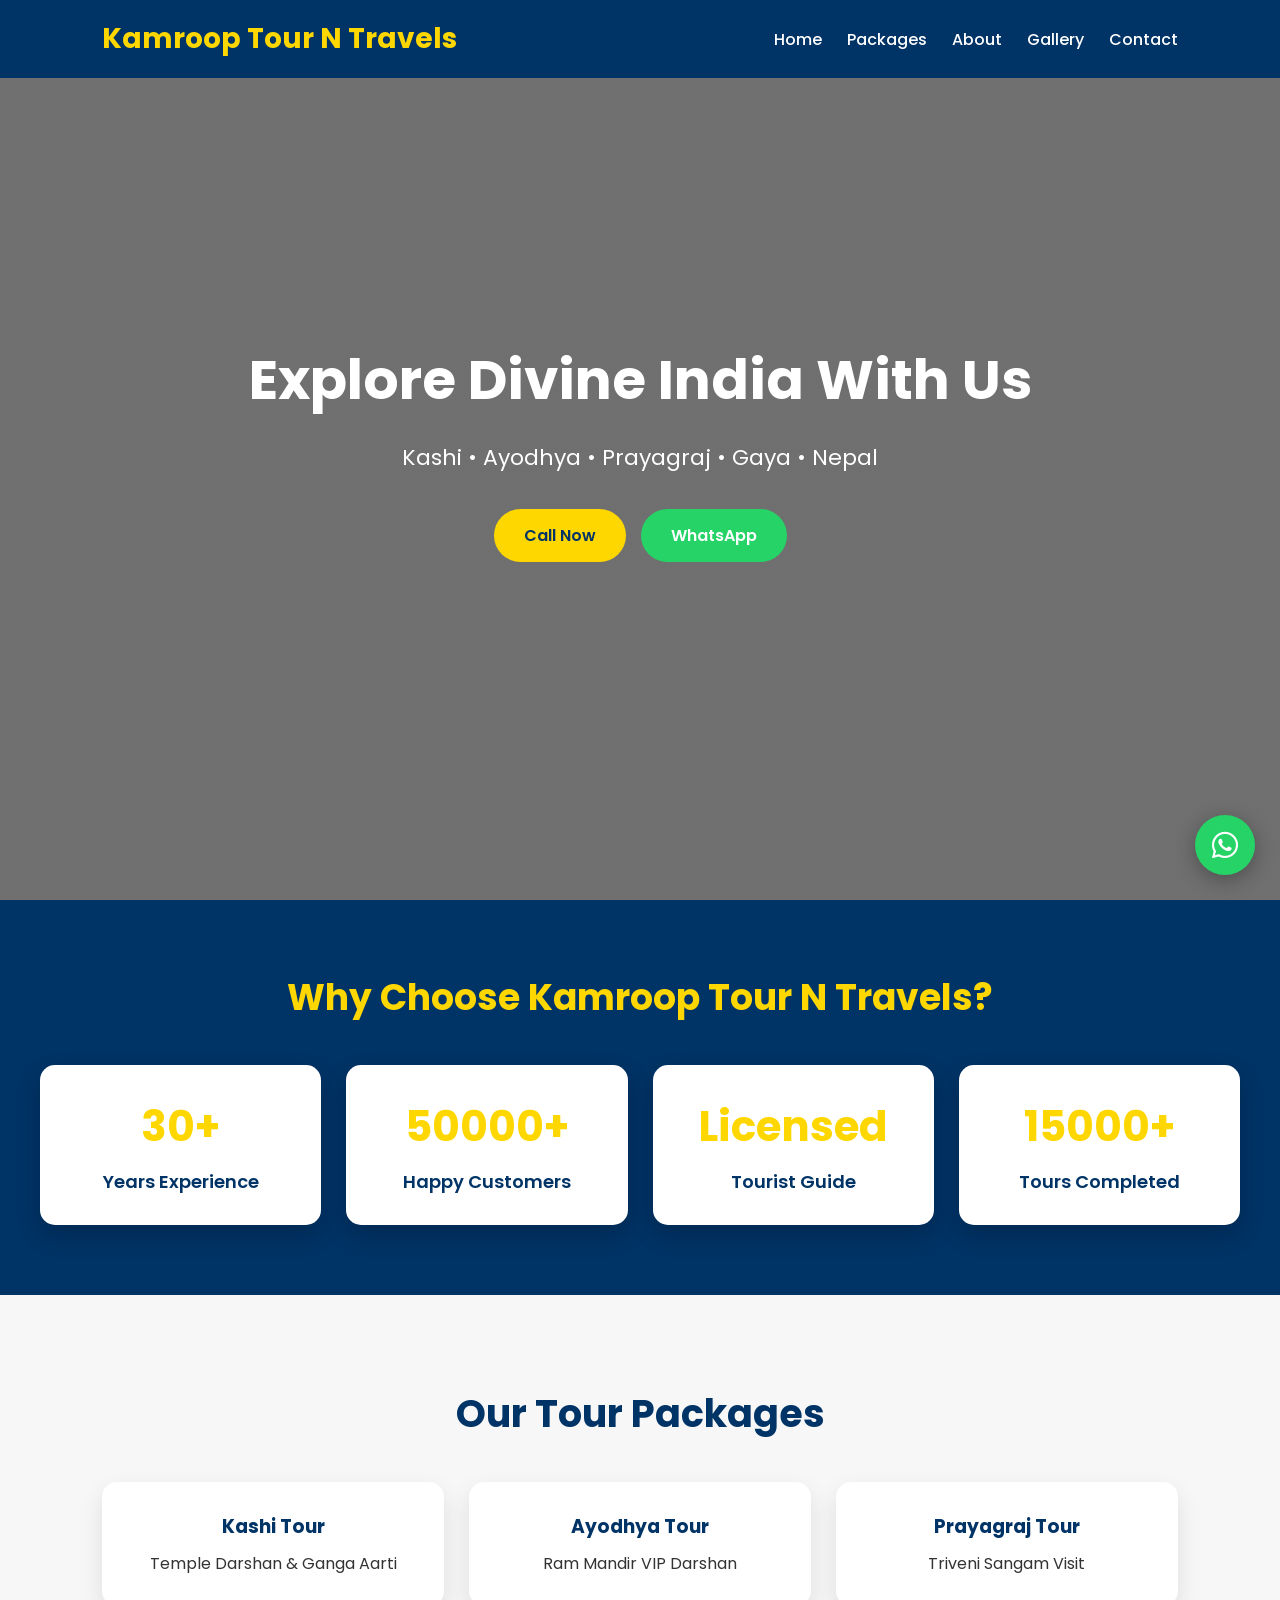
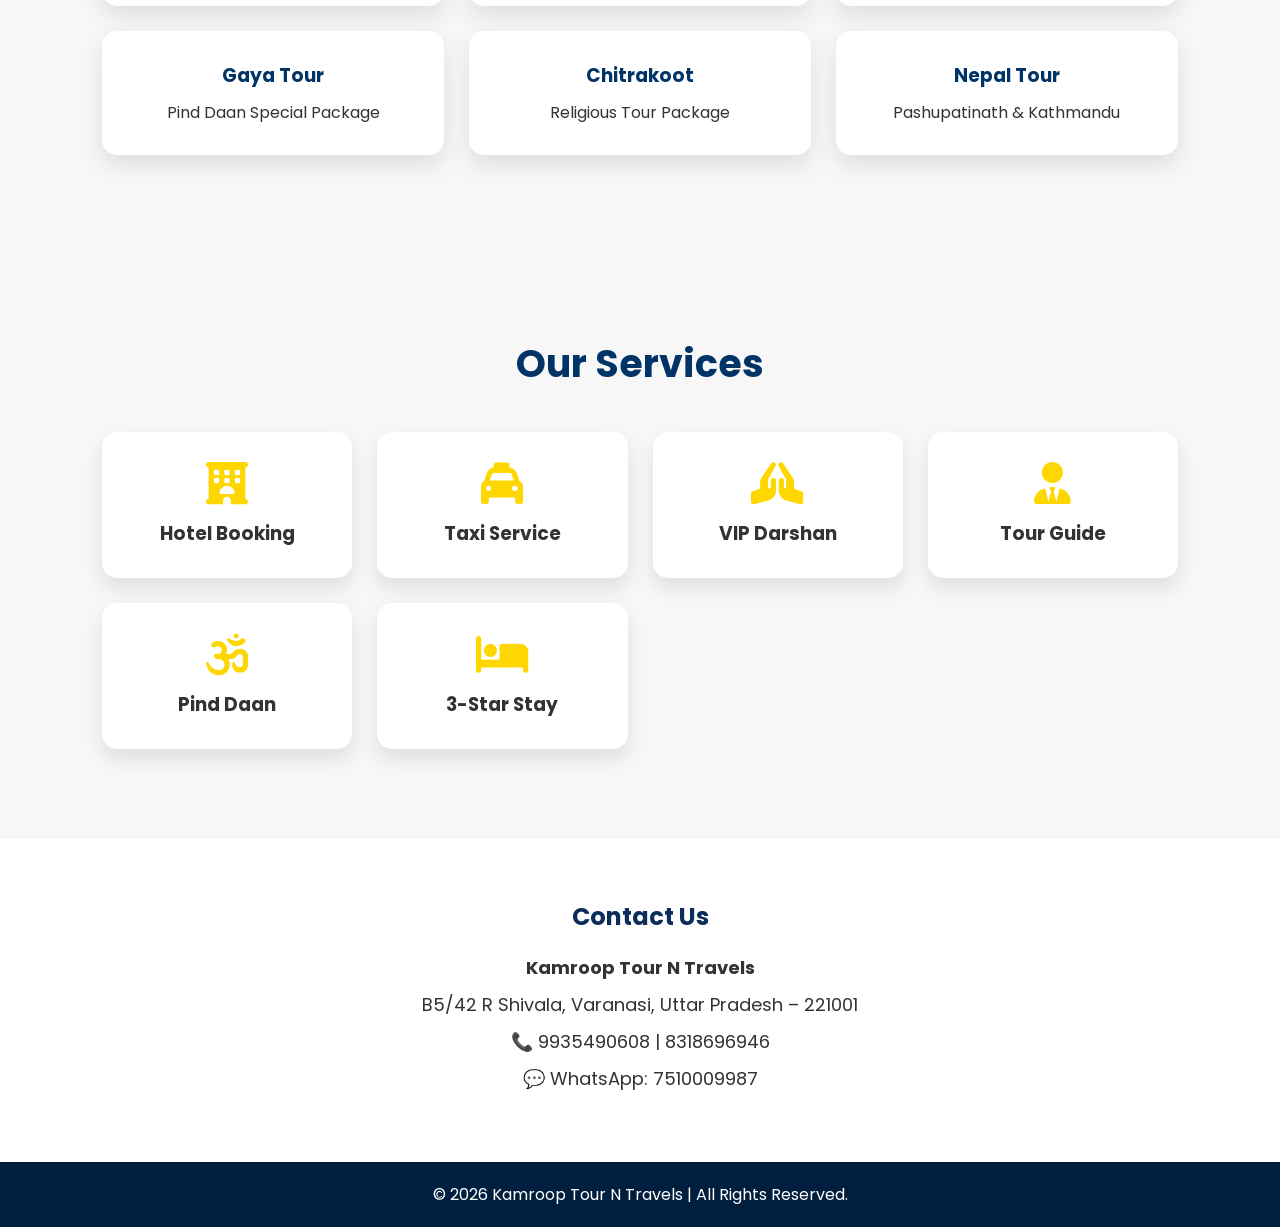
<file: index.html>
<!DOCTYPE html>
<html lang="en">
<head>
<meta charset="UTF-8">
<meta name="viewport" content="width=device-width, initial-scale=1.0">
<title>Kamroop Tour N Travels</title>

<link rel="stylesheet" href="style.css">

<link rel="preconnect" href="https://fonts.googleapis.com">
<link href="https://fonts.googleapis.com/css2?family=Poppins:wght@300;400;500;600;700&display=swap" rel="stylesheet">

<link rel="stylesheet"
href="https://cdnjs.cloudflare.com/ajax/libs/font-awesome/6.5.1/css/all.min.css">
</head>

<body>

<header>
<nav class="navbar">

<div class="logo">
<h2>Kamroop Tour N Travels</h2>
</div>

<ul class="nav-links">
<li><a href="index.html">Home</a></li>
<li><a href="packages.html">Packages</a></li>
<li><a href="about.html">About</a></li>
<li><a href="gallery.html">Gallery</a></li>
<li><a href="contact.html">Contact</a></li>
</ul>

</nav>
</header>

<section class="hero">

<div class="hero-content">

<h1>Explore Divine India With Us</h1>

<p>
Kashi • Ayodhya • Prayagraj • Gaya • Nepal
</p>

<div class="hero-buttons">

<a href="tel:9935490608" class="btn">
Call Now
</a>

<a href="https://wa.me/917510009987" class="btn whatsapp">
WhatsApp
</a>

</div>

</div>

</section>

  <!-- Trust Section Start -->

<section class="trust">

<h2>Why Choose Kamroop Tour N Travels?</h2>

<div class="trust-container">

<div class="trust-box">
<h1>30+</h1>
<p>Years Experience</p>
</div>

<div class="trust-box">
<h1>50000+</h1>
<p>Happy Customers</p>
</div>

<div class="trust-box">
<h1>Licensed</h1>
<p>Tourist Guide</p>
</div>

<div class="trust-box">
<h1>15000+</h1>
<p>Tours Completed</p>
</div>

</div>

</section>

<!-- Trust Section End -->

<section id="packages" class="section">

<h2>Our Tour Packages</h2>

<div class="cards">

<div class="card">
<h3>Kashi Tour</h3>
<p>Temple Darshan & Ganga Aarti</p>
</div>

<div class="card">
<h3>Ayodhya Tour</h3>
<p>Ram Mandir VIP Darshan</p>
</div>

<div class="card">
<h3>Prayagraj Tour</h3>
<p>Triveni Sangam Visit</p>
</div>

<div class="card">
<h3>Gaya Tour</h3>
<p>Pind Daan Special Package</p>
</div>

<div class="card">
<h3>Chitrakoot</h3>
<p>Religious Tour Package</p>
</div>

<div class="card">
<h3>Nepal Tour</h3>
<p>Pashupatinath & Kathmandu</p>
</div>

</div>

</section>

<section id="services" class="section">

<h2>Our Services</h2>

<div class="service-box">

<div>
<i class="fas fa-hotel"></i>
<h3>Hotel Booking</h3>
</div>

<div>
<i class="fas fa-taxi"></i>
<h3>Taxi Service</h3>
</div>

<div>
<i class="fas fa-praying-hands"></i>
<h3>VIP Darshan</h3>
</div>

<div>
<i class="fas fa-user-tie"></i>
<h3>Tour Guide</h3>
</div>

<div>
<i class="fas fa-om"></i>
<h3>Pind Daan</h3>
</div>

<div>
<i class="fas fa-bed"></i>
<h3>3-Star Stay</h3>
</div>

</div>

</section>

<section class="contact" id="contact">

<h2>Contact Us</h2>

<p><strong>Kamroop Tour N Travels</strong></p>

<p>
B5/42 R Shivala, Varanasi,
Uttar Pradesh – 221001
</p>

<p>
📞 9935490608 | 8318696946
</p>

<p>
💬 WhatsApp: 7510009987
</p>

</section>

<a href="https://wa.me/917510009987"
class="floating-whatsapp">
<i class="fab fa-whatsapp"></i>
</a>

<footer>

<p>
© 2026 Kamroop Tour N Travels.
All Rights Reserved.
</p>

</footer>

<script src="script.js"></script>

</body>
</html>
</file>
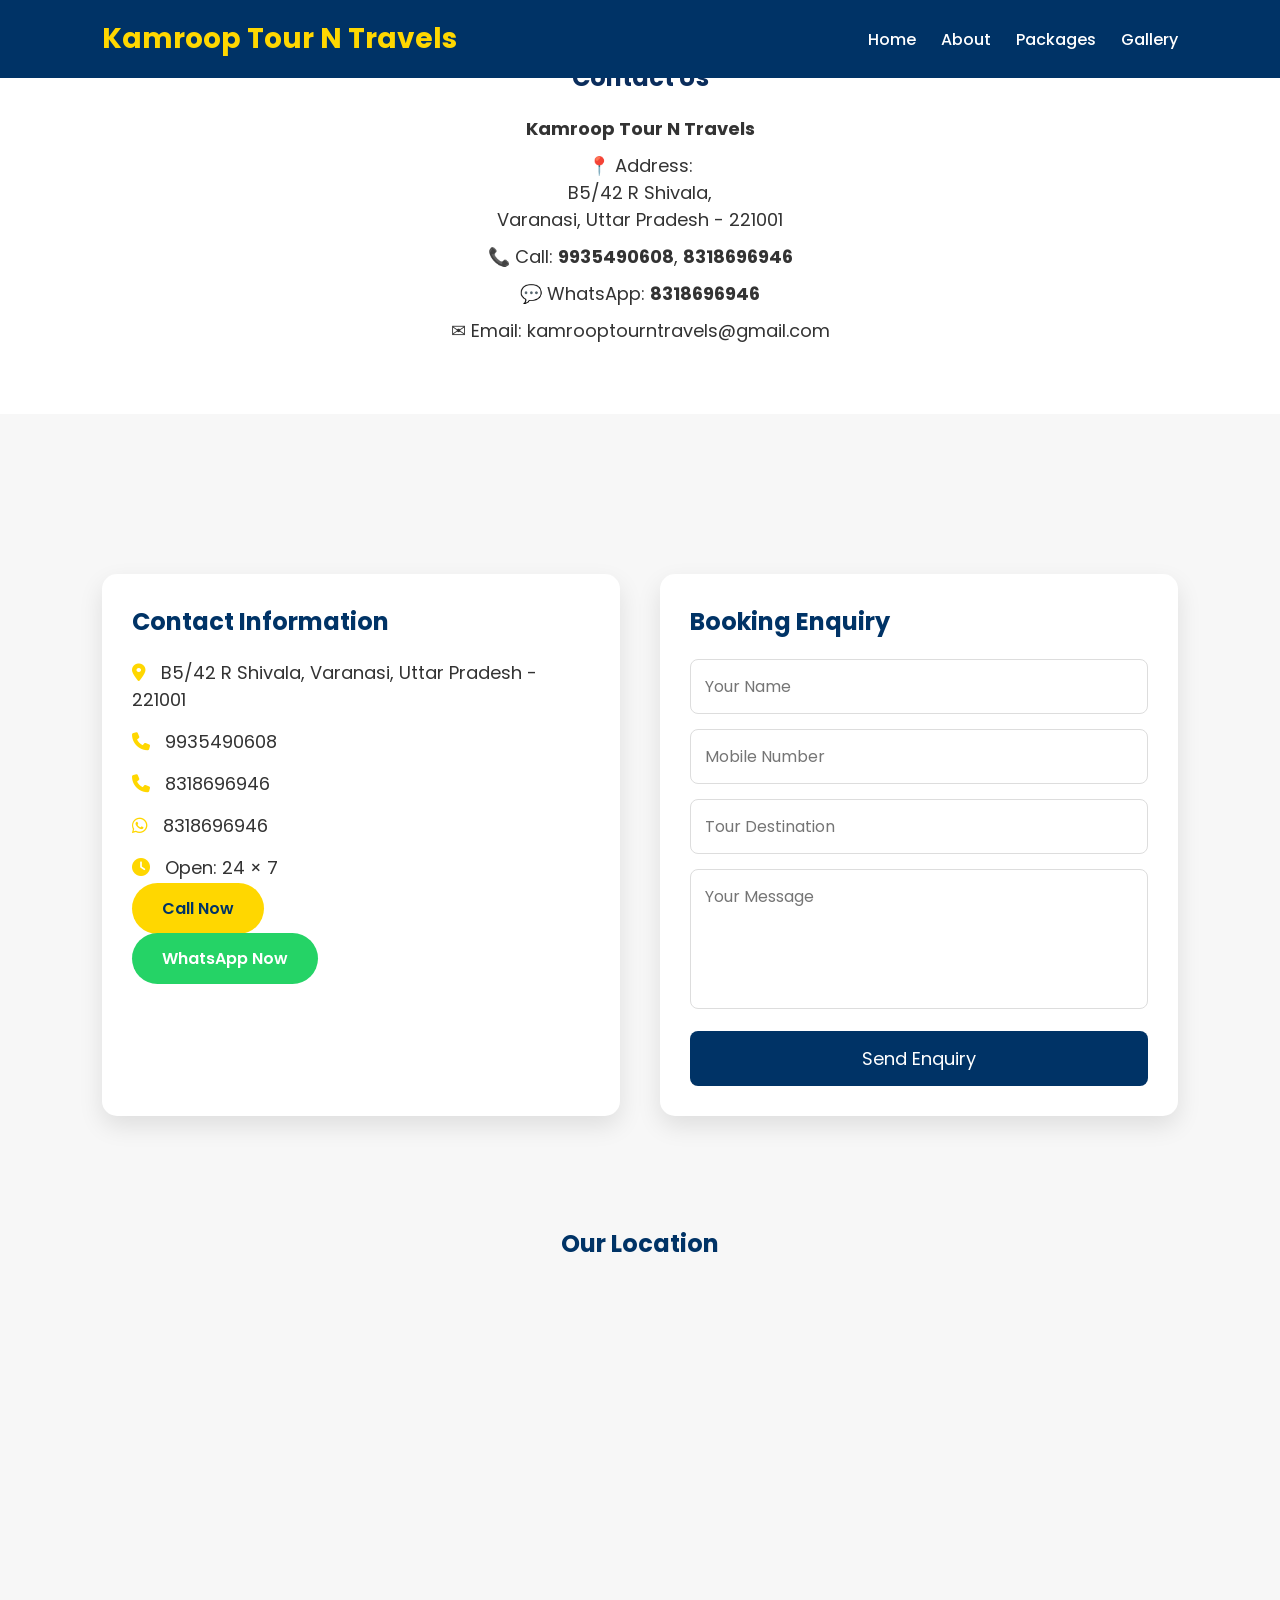
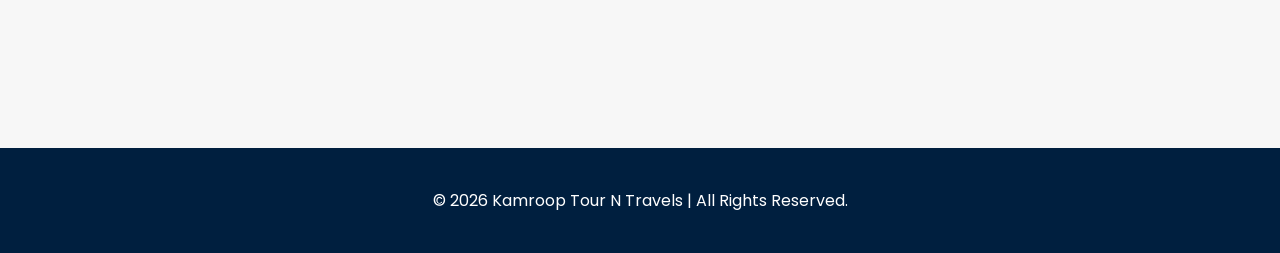
<file: contact.html>
<!DOCTYPE html>
<html lang="en">
<head>

<meta charset="UTF-8">
<meta name="viewport" content="width=device-width, initial-scale=1.0">

<title>Contact Us | Kamroop Tour N Travels</title>

<link rel="stylesheet" href="style.css">

<link href="https://fonts.googleapis.com/css2?family=Poppins:wght@300;400;600;700&display=swap" rel="stylesheet">

<link rel="stylesheet" href="https://cdnjs.cloudflare.com/ajax/libs/font-awesome/6.5.1/css/all.min.css">

<style>

.contact-page{
margin-top:100px;
padding:60px 8%;
display:grid;
grid-template-columns:1fr 1fr;
gap:40px;
}

.contact-box,
.form-box{
background:#fff;
padding:30px;
border-radius:15px;
box-shadow:0 10px 25px rgba(0,0,0,.1);
}

.contact-box h2,
.form-box h2{
color:#003366;
margin-bottom:20px;
}

.contact-box p{
margin:15px 0;
font-size:18px;
}

.contact-box i{
color:#FFD700;
margin-right:10px;
}

.form-box input,
.form-box textarea{
width:100%;
padding:14px;
margin-bottom:15px;
border:1px solid #ddd;
border-radius:8px;
font-size:16px;
}

.form-box textarea{
height:140px;
resize:none;
}

.send-btn{
background:#003366;
color:#fff;
border:none;
padding:14px;
width:100%;
border-radius:8px;
font-size:18px;
cursor:pointer;
}

.send-btn:hover{
background:#FFD700;
color:#003366;
}

.map{
padding:50px 8%;
}

iframe{
width:100%;
height:400px;
border:none;
border-radius:15px;
}

@media(max-width:768px){
.contact-page{
grid-template-columns:1fr;
}
}

</style>

</head>

<body>
<section class="contact">
    <h2>Contact Us</h2>

    <p><strong>Kamroop Tour N Travels</strong></p>

    <p>📍 Address:<br>
    B5/42 R Shivala,<br>
    Varanasi, Uttar Pradesh - 221001</p>

    <p>📞 Call:
    <a href="tel:9935490608">9935490608</a>,
    <a href="tel:8318696946">8318696946</a>
    </p>

    <p>💬 WhatsApp:
    <a href="https://wa.me/917510009987">
    8318696946
    </a>
    </p>

    <p>✉ Email:
    kamrooptourntravels@gmail.com
    </p>
</section>
  

<header>

<nav class="navbar">

<div class="logo">
<h2>Kamroop Tour N Travels</h2>
</div>

<ul class="nav-links">

<li><a href="index.html">Home</a></li>
<li><a href="about.html">About</a></li>
<li><a href="packages.html">Packages</a></li>
<li><a href="gallery.html">Gallery</a></li>

</ul>

</nav>

</header>

<section class="contact-page">

<div class="contact-box">

<h2>Contact Information</h2>

<p><i class="fas fa-map-marker-alt"></i>
B5/42 R Shivala, Varanasi, Uttar Pradesh - 221001
</p>

<p><i class="fas fa-phone"></i>
9935490608
</p>

<p><i class="fas fa-phone"></i>
8318696946
</p>

<p><i class="fab fa-whatsapp"></i>
8318696946
</p>

<p><i class="fas fa-clock"></i>
Open: 24 × 7
</p>

<a href="tel:9935490608" class="btn">
Call Now
</a>

<br><br>

<a href="https://wa.me/918318696946" class="btn whatsapp">
WhatsApp Now
</a>

</div>

<div class="form-box">

<h2>Booking Enquiry</h2>

<form>

<input type="text" placeholder="Your Name" required>

<input type="tel" placeholder="Mobile Number" required>

<input type="text" placeholder="Tour Destination">

<textarea placeholder="Your Message"></textarea>

<button class="send-btn">
Send Enquiry
</button>

</form>

</div>

</section>

<section class="map">

<h2 style="text-align:center;color:#003366;margin-bottom:30px;">
Our Location
</h2>

<iframe
src="https://maps.google.com/maps?q=Shivala%20Varanasi&t=&z=15&ie=UTF8&iwloc=&output=embed">
</iframe>

</section>

<footer>

<p style="text-align:center;padding:20px;background:#001F3F;color:white;">

© 2026 Kamroop Tour N Travels | All Rights Reserved

</p>

</footer>

<script src="script.js"></script>

</body>
</html>
</file>
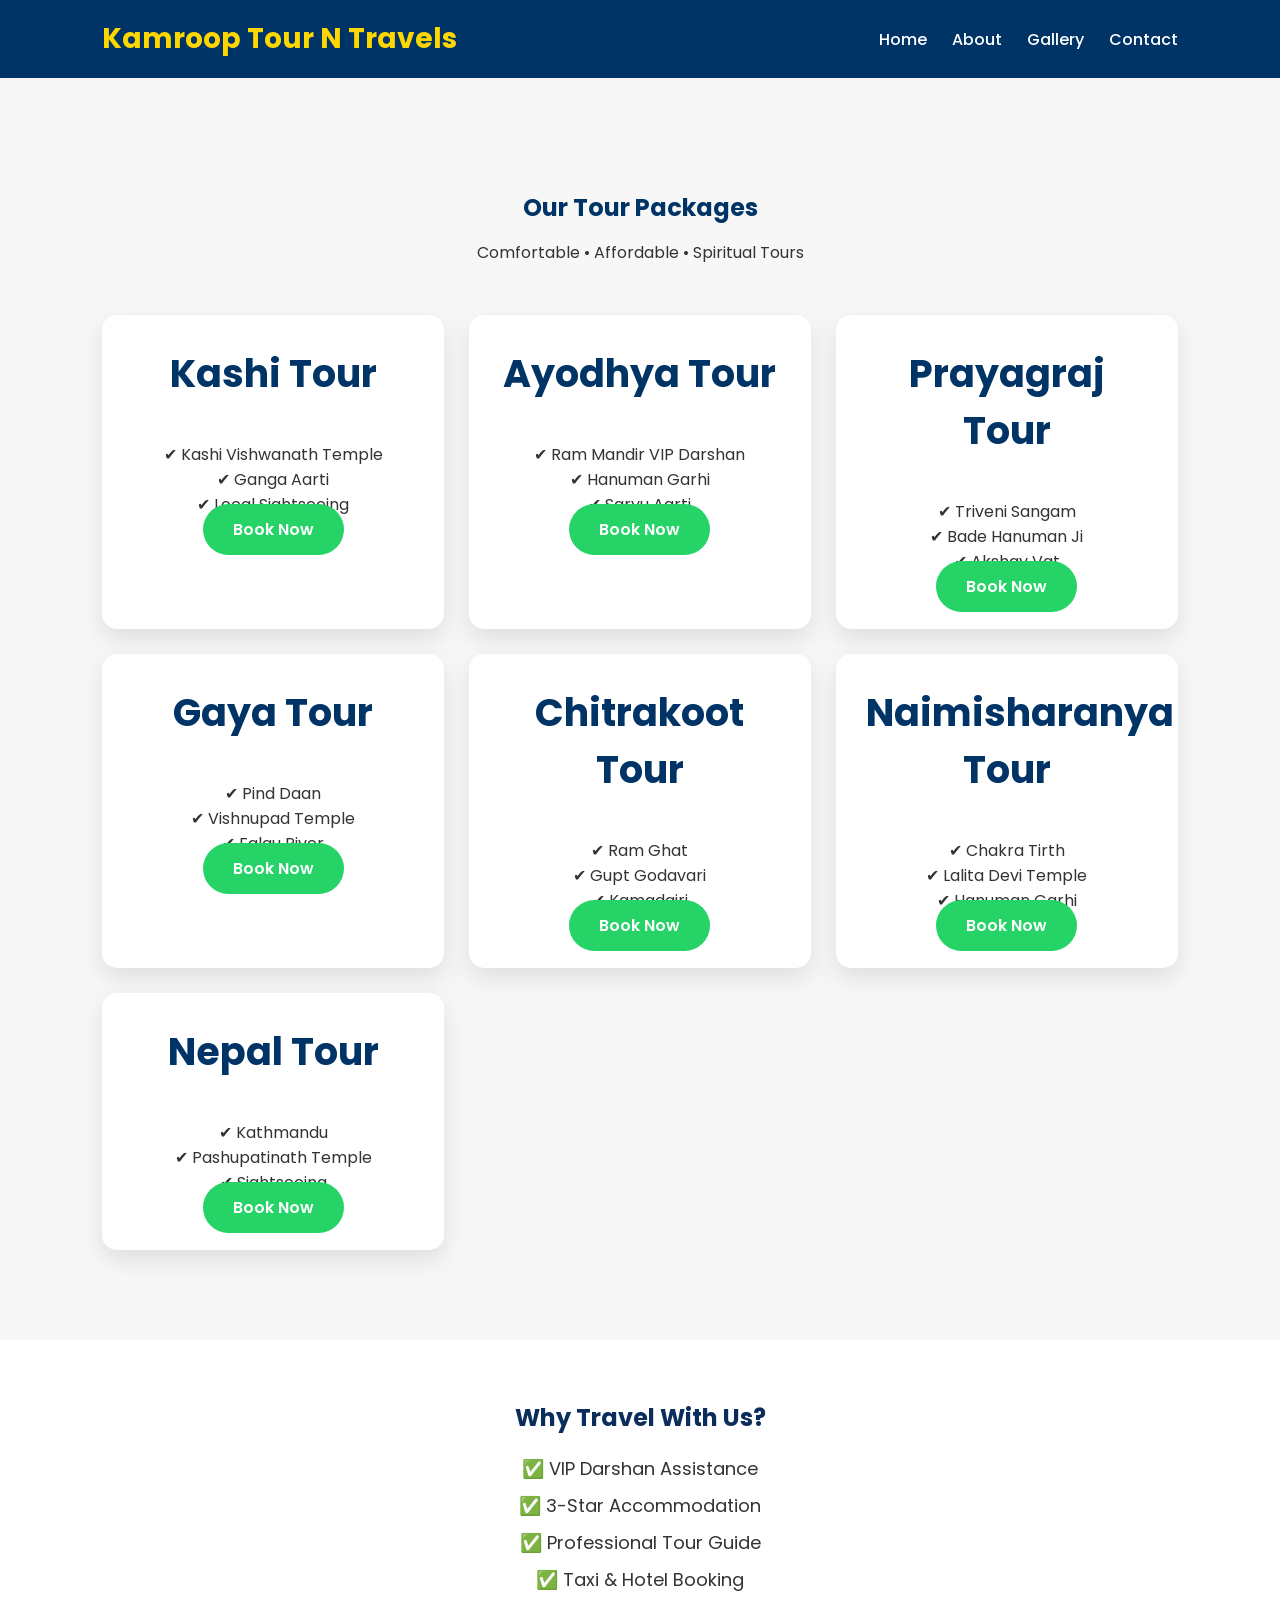
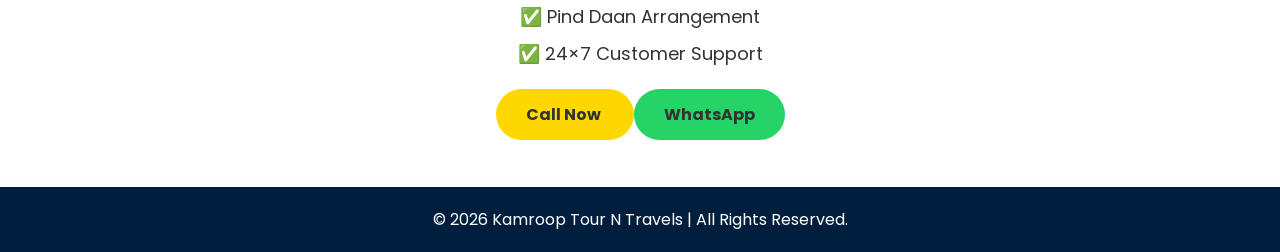
<file: packages.html>
<!DOCTYPE html>
<html lang="en">
<head>
<meta charset="UTF-8">
<meta name="viewport" content="width=device-width, initial-scale=1.0">
<title>Tour Packages | Kamroop Tour N Travels</title>

<link rel="stylesheet" href="style.css">

<link href="https://fonts.googleapis.com/css2?family=Poppins:wght@300;400;600;700&display=swap" rel="stylesheet">

<link rel="stylesheet" href="https://cdnjs.cloudflare.com/ajax/libs/font-awesome/6.5.1/css/all.min.css">

</head>

<body>

<header>

<nav class="navbar">

<div class="logo">
<h2>Kamroop Tour N Travels</h2>
</div>

<ul class="nav-links">
<li><a href="index.html">Home</a></li>
<li><a href="about.html">About</a></li>
<li><a href="gallery.html">Gallery</a></li>
<li><a href="contact.html">Contact</a></li>
</ul>

</nav>

</header>

<section class="section" style="margin-top:100px;">

<h1 style="color:#003366;text-align:center;">
Our Tour Packages
</h1>

<p style="text-align:center;margin-top:15px;">
Comfortable • Affordable • Spiritual Tours
</p>

<br><br>

<div class="cards">

<div class="card">
<h2>Kashi Tour</h2>
<p>✔ Kashi Vishwanath Temple</p>
<p>✔ Ganga Aarti</p>
<p>✔ Local Sightseeing</p>
<a class="btn whatsapp"
href="https://wa.me/917510009987">
Book Now
</a>
</div>

<div class="card">
<h2>Ayodhya Tour</h2>
<p>✔ Ram Mandir VIP Darshan</p>
<p>✔ Hanuman Garhi</p>
<p>✔ Saryu Aarti</p>
<a class="btn whatsapp"
href="https://wa.me/917510009987">
Book Now
</a>
</div>

<div class="card">
<h2>Prayagraj Tour</h2>
<p>✔ Triveni Sangam</p>
<p>✔ Bade Hanuman Ji</p>
<p>✔ Akshay Vat</p>
<a class="btn whatsapp"
href="https://wa.me/917510009987">
Book Now
</a>
</div>

<div class="card">
<h2>Gaya Tour</h2>
<p>✔ Pind Daan</p>
<p>✔ Vishnupad Temple</p>
<p>✔ Falgu River</p>
<a class="btn whatsapp"
href="https://wa.me/917510009987">
Book Now
</a>
</div>

<div class="card">
<h2>Chitrakoot Tour</h2>
<p>✔ Ram Ghat</p>
<p>✔ Gupt Godavari</p>
<p>✔ Kamadgiri</p>
<a class="btn whatsapp"
href="https://wa.me/917510009987">
Book Now
</a>
</div>

<div class="card">
<h2>Naimisharanya Tour</h2>
<p>✔ Chakra Tirth</p>
<p>✔ Lalita Devi Temple</p>
<p>✔ Hanuman Garhi</p>
<a class="btn whatsapp"
href="https://wa.me/917510009987">
Book Now
</a>
</div>

<div class="card">
<h2>Nepal Tour</h2>
<p>✔ Kathmandu</p>
<p>✔ Pashupatinath Temple</p>
<p>✔ Sightseeing</p>
<a class="btn whatsapp"
href="https://wa.me/917510009987">
Book Now
</a>
</div>

</div>

</section>

<section class="contact">

<h2>Why Travel With Us?</h2>

<p>✅ VIP Darshan Assistance</p>
<p>✅ 3-Star Accommodation</p>
<p>✅ Professional Tour Guide</p>
<p>✅ Taxi & Hotel Booking</p>
<p>✅ Pind Daan Arrangement</p>
<p>✅ 24×7 Customer Support</p>

<br>

<a class="btn"
href="tel:9935490608">
Call Now
</a>

<a class="btn whatsapp"
href="https://wa.me/917510009987">
WhatsApp
</a>

</section>

<footer>

<p>
© 2026 Kamroop Tour N Travels
</p>

</footer>

<script src="script.js"></script>

</body>
</html>
</file>
<file: style.css>
*{
margin:0;
padding:0;
box-sizing:border-box;
font-family:'Poppins',sans-serif;
scroll-behavior:smooth;
}

body{
background:#f7f7f7;
color:#333;
}

/* Navigation */

header{
position:fixed;
width:100%;
top:0;
left:0;
z-index:1000;
background:#003366;
box-shadow:0 2px 10px rgba(0,0,0,.2);
}

.navbar{
display:flex;
justify-content:space-between;
align-items:center;
padding:18px 8%;
}

.logo h2{
color:#FFD700;
font-size:28px;
font-weight:700;
}

.nav-links{
display:flex;
list-style:none;
}

.nav-links li{
margin-left:25px;
}

.nav-links a{
color:white;
text-decoration:none;
font-weight:500;
transition:.3s;
}

.nav-links a:hover{
color:#FFD700;
}

/* Hero */

.hero{
height:100vh;
background:
linear-gradient(rgba(0,0,0,.55),rgba(0,0,0,.55)),
url("https://images.unsplash.com/photo-1516483638261-f4dbaf036963?w=1600")
center/cover;
display:flex;
justify-content:center;
align-items:center;
text-align:center;
padding:20px;
}

.hero-content h1{
font-size:55px;
color:white;
margin-bottom:20px;
}

.hero-content p{
font-size:22px;
color:white;
margin-bottom:35px;
}

.hero-buttons{
display:flex;
justify-content:center;
gap:15px;
flex-wrap:wrap;
}

.btn{
background:#FFD700;
padding:14px 30px;
border-radius:40px;
text-decoration:none;
font-weight:600;
color:#003366;
transition:.3s;
}

.btn:hover{
background:white;
}

.whatsapp{
background:#25D366;
color:white;
}

/* Section */

.section{
padding:90px 8%;
text-align:center;
}

.section h2{
font-size:38px;
color:#003366;
margin-bottom:40px;
}

/* Cards */

.cards{
display:grid;
grid-template-columns:repeat(auto-fit,minmax(260px,1fr));
gap:25px;
}

.card{
background:white;
padding:30px;
border-radius:15px;
box-shadow:0 10px 25px rgba(0,0,0,.1);
transition:.3s;
}

.card:hover{
transform:translateY(-10px);
}

.card h3{
color:#003366;
margin-bottom:10px;
}

/* Services */

.service-box{
display:grid;
grid-template-columns:repeat(auto-fit,minmax(220px,1fr));
gap:25px;
}

.service-box div{
background:white;
padding:30px;
border-radius:15px;
box-shadow:0 10px 20px rgba(0,0,0,.1);
transition:.3s;
}

.service-box div:hover{
background:#003366;
color:white;
}

.service-box i{
font-size:42px;
color:#FFD700;
margin-bottom:15px;
}

/* Contact */

.contact{
background:#003366;
color:white;
padding:70px 20px;
text-align:center;
}

.contact h2{
margin-bottom:20px;
color:#FFD700;
}

.contact p{
margin:10px 0;
font-size:18px;
}

/* Footer */

footer{
background:#001F3F;
color:white;
padding:20px;
text-align:center;
}

/* WhatsApp Button */

.floating-whatsapp{
position:fixed;
bottom:25px;
right:25px;
width:60px;
height:60px;
border-radius:50%;
background:#25D366;
display:flex;
justify-content:center;
align-items:center;
text-decoration:none;
font-size:30px;
color:white;
box-shadow:0 5px 20px rgba(0,0,0,.3);
z-index:999;
transition:.3s;
}

.floating-whatsapp:hover{
transform:scale(1.1);
}

/* Mobile */

@media(max-width:768px){

.navbar{
flex-direction:column;
}

.nav-links{
margin-top:15px;
flex-wrap:wrap;
justify-content:center;
}

.hero-content h1{
font-size:36px;
}

.hero-content p{
font-size:18px;
}

.section h2{
font-size:30px;
}

.btn{
padding:12px 20px;
}

}

.contact{
background:#ffffff;
padding:40px;
text-align:center;
}

.contact a{
color:#004aad;
text-decoration:none;
font-weight:bold;
}

.reviews{
background:#f5f5f5;
padding:50px;
text-align:center;
}

.review{
background:white;
margin:20px auto;
padding:20px;
max-width:600px;
border-radius:12px;
box-shadow:0 5px 15px rgba(0,0,0,.1);
}

/* Trust Section */

.trust{
background:#003366;
padding:70px 20px;
text-align:center;
color:#fff;
}

.trust h2{
font-size:36px;
margin-bottom:40px;
color:#FFD700;
}

.trust-container{
display:grid;
grid-template-columns:repeat(auto-fit,minmax(220px,1fr));
gap:25px;
max-width:1200px;
margin:auto;
}

.trust-box{
background:#ffffff;
color:#003366;
padding:30px;
border-radius:15px;
box-shadow:0 10px 25px rgba(0,0,0,.2);
transition:.3s;
}

.trust-box:hover{
transform:translateY(-10px);
}

.trust-box h1{
font-size:42px;
color:#FFD700;
margin-bottom:10px;
}

.trust-box p{
font-size:18px;
font-weight:600;
}
.contact {
    background: #ffffff;
    padding: 60px 20px;
    text-align: center;
}

.contact h2 {
    color: #0b2d5c !important;
}

.contact p,
.contact a {
    color: #333 !important;
}

.contact i {
    color: #f4b400;
}
</file>
